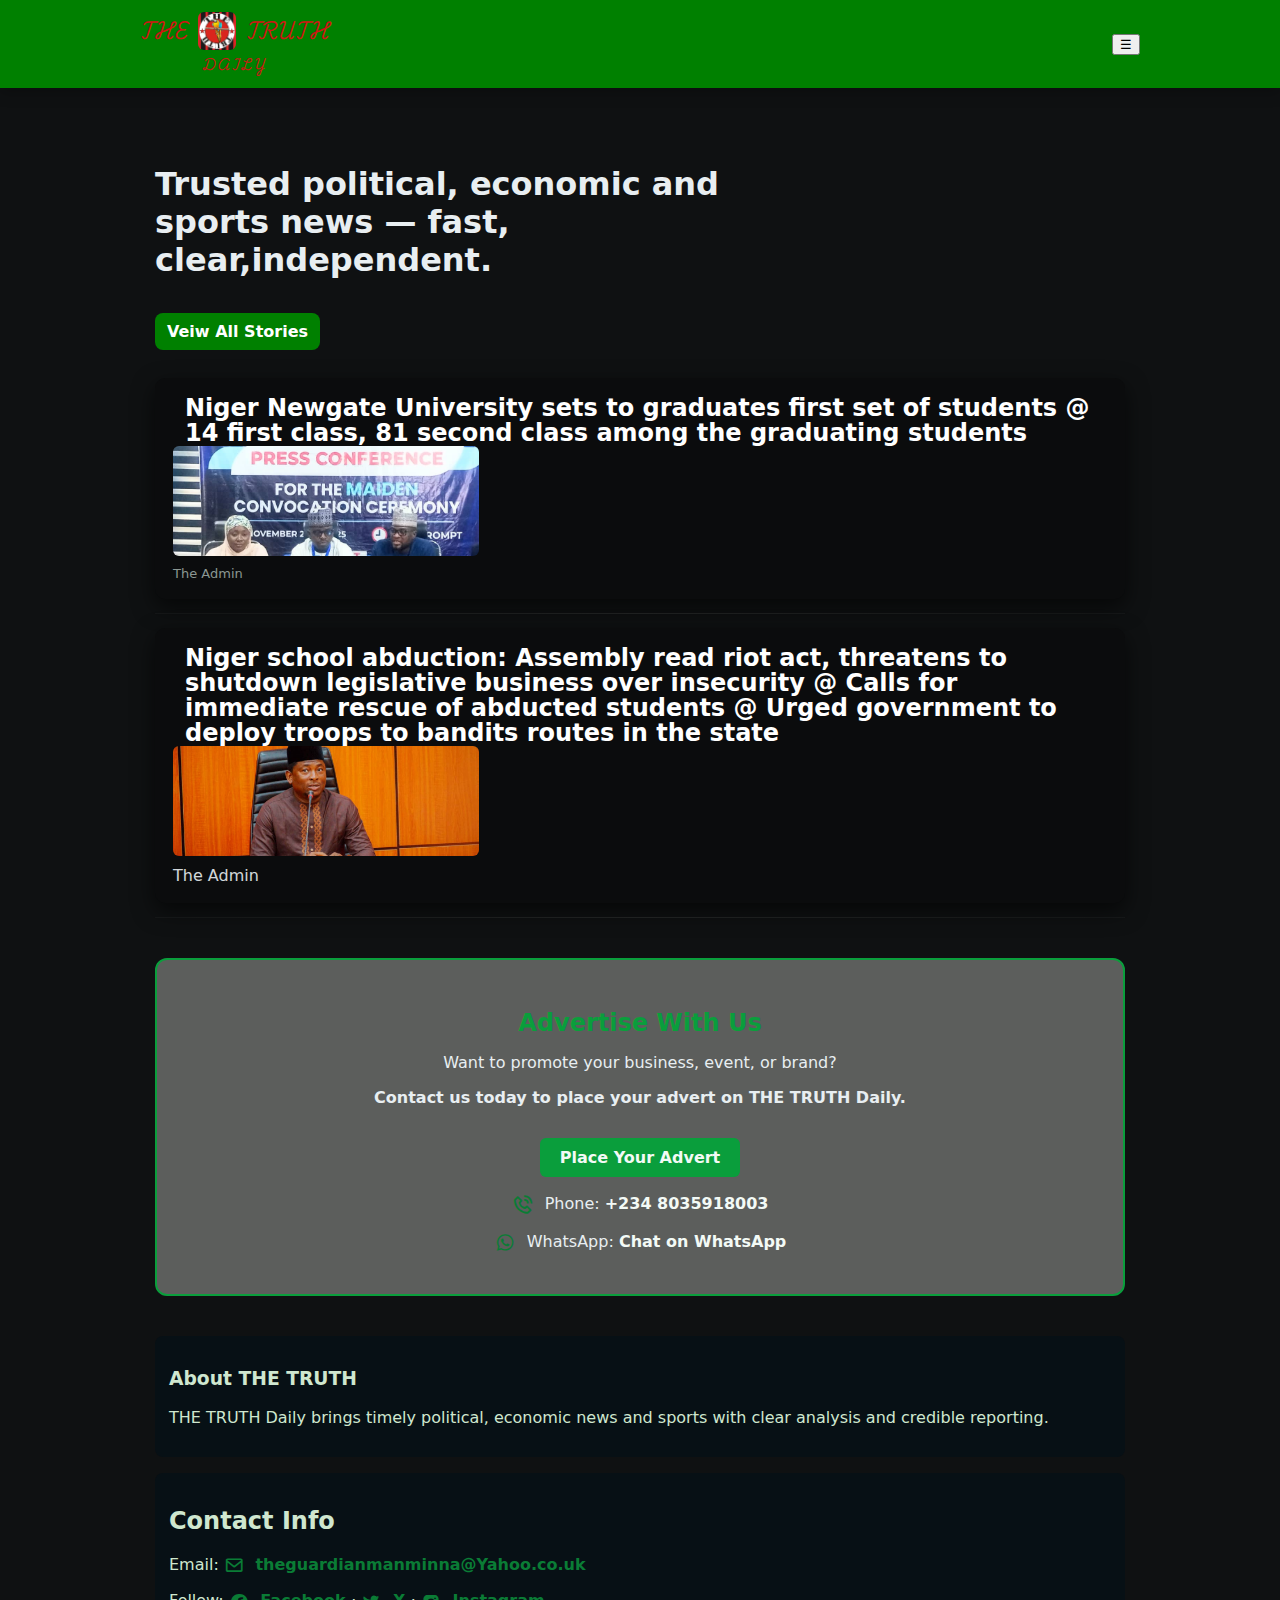
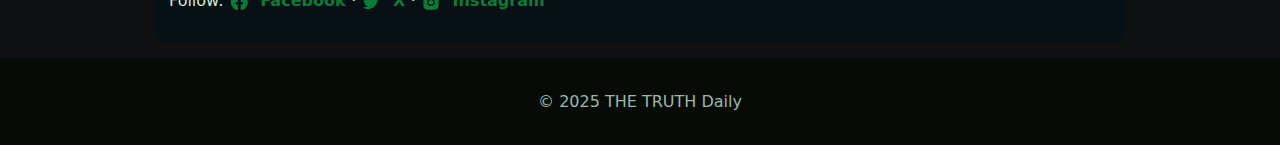
<file: index.html>
<!DOCTYPE html>
<html lang="en">
<head>
  <meta charset="UTF-8">
  <meta name="viewport" content="width=device-width, initial-scale=1.0">
  <title>THE TRUTH</title>
  <link rel="stylesheet" href="styles/styles.css">
  <link href='https://unpkg.com/boxicons@2.1.4/css/boxicons.min.css' rel='stylesheet'>
  <link rel="preconnect" href="https://fonts.googleapis.com">
<link rel="preconnect" href="https://fonts.gstatic.com" crossorigin>
<link href="https://fonts.googleapis.com/css2?family=Playwrite+CZ:wght@100..400&display=swap" rel="stylesheet">

</head>
<body>
  <header class="site-header">
    <div class="header-inner container">
      <div class="brand">
        <div class="brand-top">
          <span class="brand-left">THE</span>
          <img src="images/logo.png.png" alt="JODAMS logo" class="brand-logo">
          <span class="brand-right">TRUTH</span>
        </div>
        <div class="brand-sub">DAILY</div>
      </div>
      <nav class="main-nav">
        <a href="index.html" class="nav-link">Home</a>
        <a href="stories.html" class="nav-link">stories</a>
        <a href="#about" class="nav-link">About</a>
        <a href="#contact" class="nav-link">Contact</a>
      </nav>

      <button class="mobile-menu-button" aria-label="toggle menu">☰</button>
    </div>
  </header>
  <section class="hero">
    <div class="hero-inner container">
      <div class="hero-left">
        <h1 class="hero title">Trusted political, economic and sports news — fast, clear,independent.</h1>
        <p><a class="cta" href="stories.html">Veiw All Stories</a></p>
      </div>
      <div class="hero-media">
         
      </div>
    </div>
  </section>
  <main class="container">
    <section class="news-lists">
      <a href="story1.html" class="story-link">
      <article class="news-item">
        <h2 class="news-title">Niger Newgate University sets to graduates first set of students
@ 14 first class, 81 second class among the graduating students</h2>
        <div class="thumb-row">
          <img src="images/thumb1.jpg.jpeg" alt="" class="thumb">
        </div>
        <div class="source-line">
          <span class="source">The Admin</span>
        </div>
      </article>
      </a>
      <hr class="divider">
      <a href="story2.html" class="story-link">
      <article class="news-item">
       <h2 class="news-title">Niger school abduction: Assembly read riot act, threatens to shutdown legislative business over insecurity
       @ Calls for immediate rescue of abducted students
       @ Urged government to deploy troops to bandits routes in the state
</h2>
       <div class="thumb-row">
        <img src="images/thumb2.jpg.jpeg" alt="" class="thumb">
       </div>
       <div>
        <span class="source">The Admin</span>
       </div>
      </article>
      </a>
      <hr class="divider">

      
    </section>
    <section class="advert-box">
  <h3>Advertise With Us</h3>
  <p>Want to promote your business, event, or brand?</p>
  <p><strong>Contact us today to place your advert on THE TRUTH Daily.</strong></p>
  <a href="mailto:theguardianmanminna@Yahoo.co.uk" class="advert-btn">Place Your Advert</a>
   <div class="advert-contact">
    <p><i class='bx bx-phone-call'></i> Phone: <a href="tel:+2348035918003">+234 8035918003</a></p>

    <p><i class='bx bxl-whatsapp'></i> WhatsApp: 
      <a href="https://wa.me/2348028722991" target="_blank">Chat on WhatsApp</a>
    </p>
  </div>
</section>

    
    <section id="about" class="about">
      <h3>About THE TRUTH</h3>
      <P>THE TRUTH Daily brings timely political, economic news and sports with clear analysis and credible reporting.</P>
    </section>

    <section id="contact" class="contact">
  <h2>Contact Info</h2>
  <p>Email: 
    <a href="mailto:theguardianmanminna@Yahoo.co.uk">
      <i class='bx bx-envelope'></i> theguardianmanminna@Yahoo.co.uk
    </a>
  </p>

  <p>Follow: 
    <a href="https://www.facebook.com/share/1Brahh51hg/" target="_blank">
      <i class='bx bxl-facebook-circle'></i> Facebook
    </a> · 

    <a href="https://twitter.com/Johnadams954322?t=X3KoYmE9PEOkl1ek26NDAw&s=09" target="_blank">
      <i class='bx bxl-twitter'></i> X
    </a> · 

    <a href="https://www.instagram.com/jodamsports2007?igsh=dTMwbmN2b2psZng2" target="_blank">
      <i class='bx bxl-instagram-alt'></i> Instagram
    </a>
  </p>
</section>

  </main>
  <footer class="site-footer">
    <div class="container">
      <p>© 2025 THE TRUTH Daily</p>
    </div>
  </footer>
  <script>
    const btn = document.querySelector('.mobile-menu-button');
    const nav = document.querySelector('.main-nav');
    btn?.addEventListener('click',()=> {
      nav.classList.toggle('nav-open');
    });
  </script>
</body>
<script src="https://identity.netlify.com/v1/netlify-identity-widget.js"></script>
<script>
  if (window.netlifyIdentity) {
    window.netlifyIdentity.on("init", user => {
      if (!user) {
        window.netlifyIdentity.on("login", () => {
          document.location.href = "/admin/";
        });
      }
    });
  }
</script>
</html>
</file>
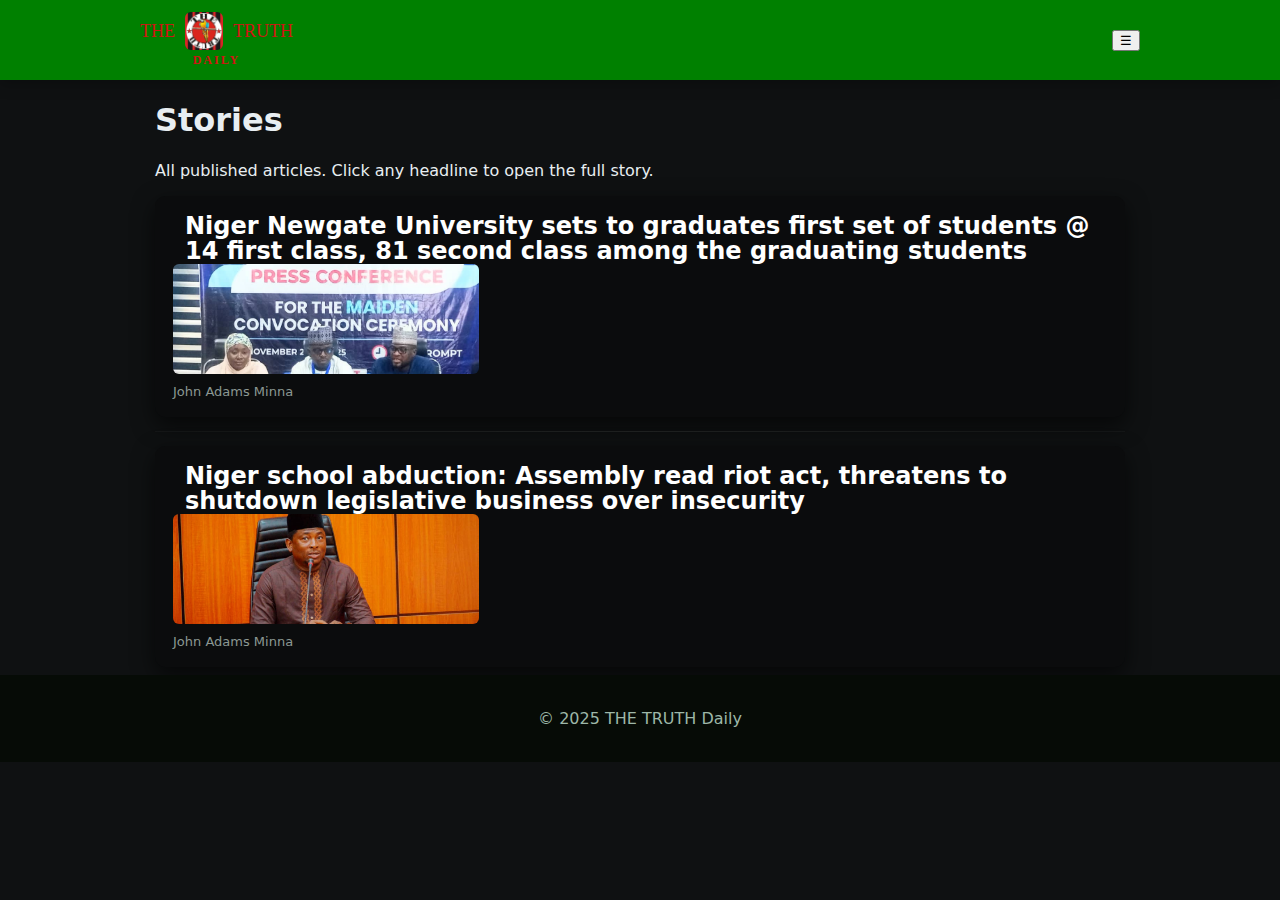
<file: stories.html>
<!DOCTYPE html>
<html lang="en">
<head>
    <meta charset="UTF-8">
    <meta name="viewport" content="width=device-width, initial-scale=1.0">
    <title>Stories . THE TRUTH Daily</title>
    <link rel="stylesheet" href="styles/styles.css">
    <link href='https://unpkg.com/boxicons@2.1.4/css/boxicons.min.css' rel='stylesheet'>

</head>
<body>

    <header class="site-header">
    <div class="header-inner container">
      <div class="brand">
        <div class="brand-top">
          <span class="brand-left">THE</span>
          <img src="images/logo.png.png" alt="JODAMS logo" class="brand-logo">
          <span class="brand-right">TRUTH</span>
        </div>
        <div class="brand-sub">DAILY</div>
      </div>
      <nav class="main-nav">
        <a href="index.html" class="nav-link">Home</a>
        <a href="stories.html" class="nav-link active">Stories</a>
        <a href="index.html#about" class="nav-link">About</a>
        <a href="index.html#contact" class="nav-link">Contact</a>
      </nav>

      <button class="mobile-menu-button" aria-label="Toggle menu">☰</button>
    </div>
  </header>
     <main class="container stories-page">
    <header class="stories-intro">
      <h1>Stories</h1>
      <p>All published articles. Click any headline to open the full story.</p>
    </header>

    <section class="news-lists">
      <a href="story1.html" class="story-link">
        <article class="news-item">
        <h2 class="news-title">Niger Newgate University sets to graduates first set of students
        @ 14 first class, 81 second class among the graduating students
       </h2>
        <div class="thumb-row">
          <img src="images/thumb1.jpg.jpeg" alt="" class="thumb">
        </div>
        <div class="source-line"><span class="source">John Adams Minna</span></div>
      </article>
      </a>
      <hr class="divider">
       <a href="story2.html" class="story-link">
      <article class="news-item">
        <h2 class="news-title">Niger school abduction: Assembly read riot act, threatens to shutdown legislative business over insecurity</h2>
        <div class="thumb-row">
          <img src="images/thumb2.jpg.jpeg" alt="" class="thumb">
        </div>
        <div class="source-line"><span class="source">John Adams Minna</span></div>
      </article>
       </a>
    </section>
     </main>
     <footer class="site-footer">
    <div class="container">
      <p>© 2025 THE TRUTH Daily</p>
    </div>
  </footer>
     
  <script>
    const btn = document.querySelector('.mobile-menu-button');
    const nav = document.querySelector('.main-nav');
    btn?.addEventListener('click', ()=> {
      nav.classList.toggle('nav-open');
    });
  </script>
</body>
</html>
</file>
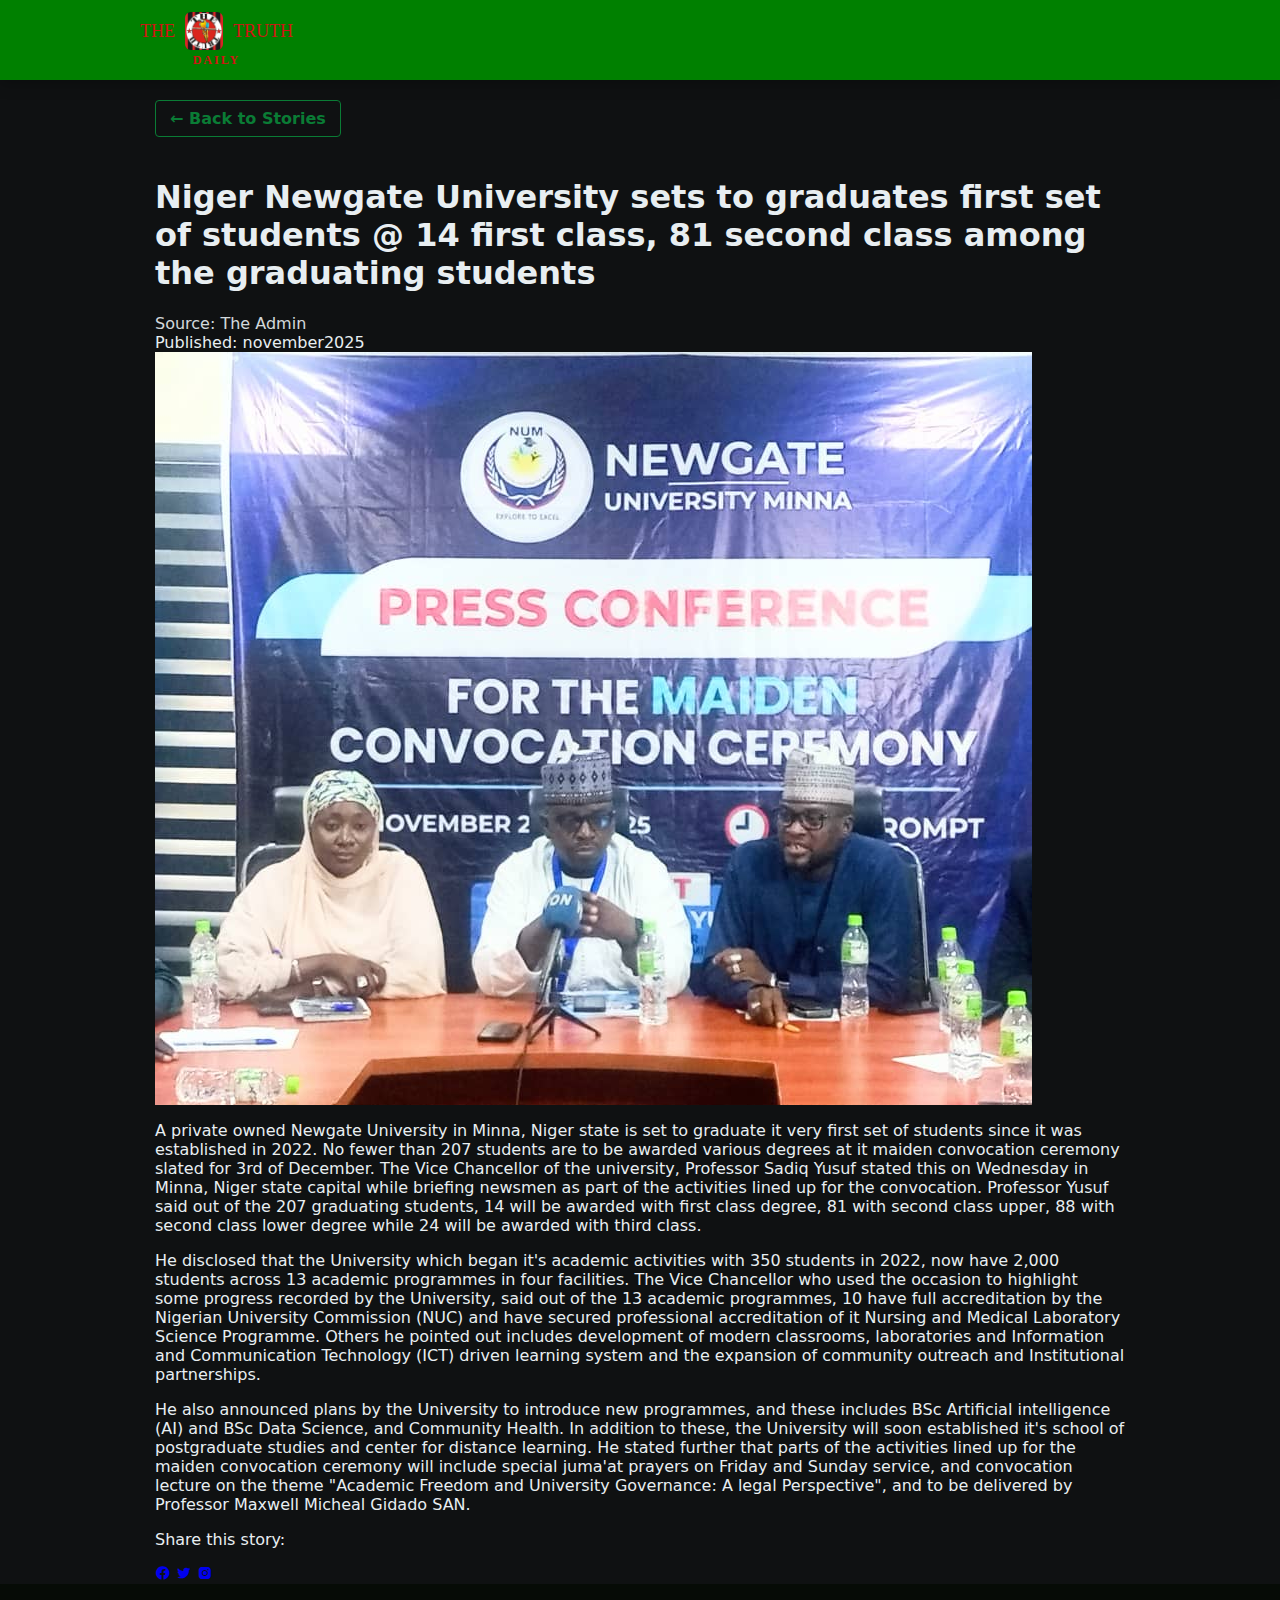
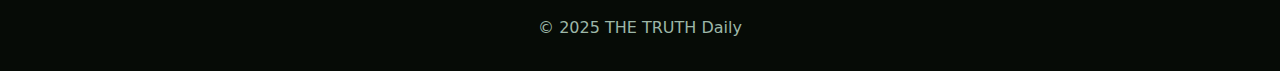
<file: story1.html>
<!DOCTYPE html>
<html lang="en">
<head>
  <meta charset="UTF-8">
  <meta name="viewport" content="width=device-width, initial-scale=1.0">
  <title>Niger Newgate University sets to graduates first set of students — JODAMS Online Daily</title>
  <link rel="stylesheet" href="styles/styles.css">
  <link href="https://unpkg.com/boxicons@2.1.4/css/boxicons.min.css" rel="stylesheet">
</head>

<body>

  <!-- HEADER -->
  <header class="site-header">
    <div class="header-inner container">
      <div class="brand">
        <div class="brand-top">
          <span class="brand-left">THE</span>
          <img src="images/logo.png.png" class="brand-logo">
          <span class="brand-right">TRUTH</span>
        </div>
        <div class="brand-sub">DAILY</div>
      </div>

      <nav class="main-nav">
        <a href="index.html" class="nav-link">Home</a>
        <a href="stories.html" class="nav-link">Stories</a>
        <a href="index.html#about" class="nav-link">About</a>
        <a href="index.html#contact" class="nav-link">Contact</a>
      </nav>
    </div>
  </header>

  
  <main class="container story-page">
    <a href="stories.html" class="back-btn">
  ← Back to Stories
</a>


    <article class="full-story">

      <h1 class="story-title">
        Niger Newgate University sets to graduates first set of students
@ 14 first class, 81 second class among the graduating students
      </h1>

      <div class="story-meta">
        <span class="source">Source: The Admin</span>
      </div>
      <div>
        <span class="date">Published: november2025</span>
      </div>

      <img src="images/thumb1.jpg.jpeg" class="story-featured" alt="Story image">

      <p>
        A private owned Newgate University in Minna, Niger state is set to graduate it very first set of students since it was established in 2022.
        No fewer than 207 students are to be awarded various degrees at it maiden convocation ceremony slated for 3rd of December.
       The Vice Chancellor of the university, Professor Sadiq Yusuf stated this on Wednesday in Minna, Niger state capital while briefing newsmen as part of the activities lined up for the convocation.
       Professor Yusuf said out of the 207 graduating students, 14 will be awarded with first class degree, 81 with second class upper, 88 with second class lower degree while 24 will be awarded with third class.
      </p>

      <p>
          He disclosed that the University which began it's academic activities with 350 students in 2022, now have 2,000 students across 13 academic programmes in four facilities.
         The Vice Chancellor who used the occasion to highlight some progress recorded by the University, said out of the 13 academic programmes, 10 have full accreditation by the Nigerian University Commission (NUC) and have secured professional accreditation of it Nursing and Medical Laboratory Science Programme.
         Others he pointed out includes development of modern classrooms, laboratories and Information and Communication Technology (ICT) driven learning system and the expansion of community outreach and Institutional partnerships.
      </p>

      <p>
        He also announced plans by the University to introduce new programmes, and these includes BSc Artificial intelligence (AI) and BSc Data Science, and Community Health.
       In addition to these, the University will soon established it's school of postgraduate studies and center for distance learning.
       He stated further that parts of the activities lined up for the maiden convocation ceremony will include special juma'at prayers on Friday and Sunday service, and convocation lecture on the theme "Academic Freedom and University Governance: A legal Perspective", and to be delivered by Professor Maxwell Micheal Gidado SAN.


      </p>

      <!-- SOCIAL SHARE -->
      <div class="share-box">
        <p>Share this story:</p>
        <a href="#" class="share"><i class='bx bxl-facebook-circle'></i></a>
        <a href="#" class="share"><i class='bx bxl-twitter'></i></a>
        <a href="#" class="share"><i class='bx bxl-instagram-alt'></i></a>
      </div>

    </article>

  </main>

  <footer class="site-footer">
    <div class="container">
      <p>© 2025 THE TRUTH Daily</p>
    </div>
  </footer>

</body>
</html>
</file>
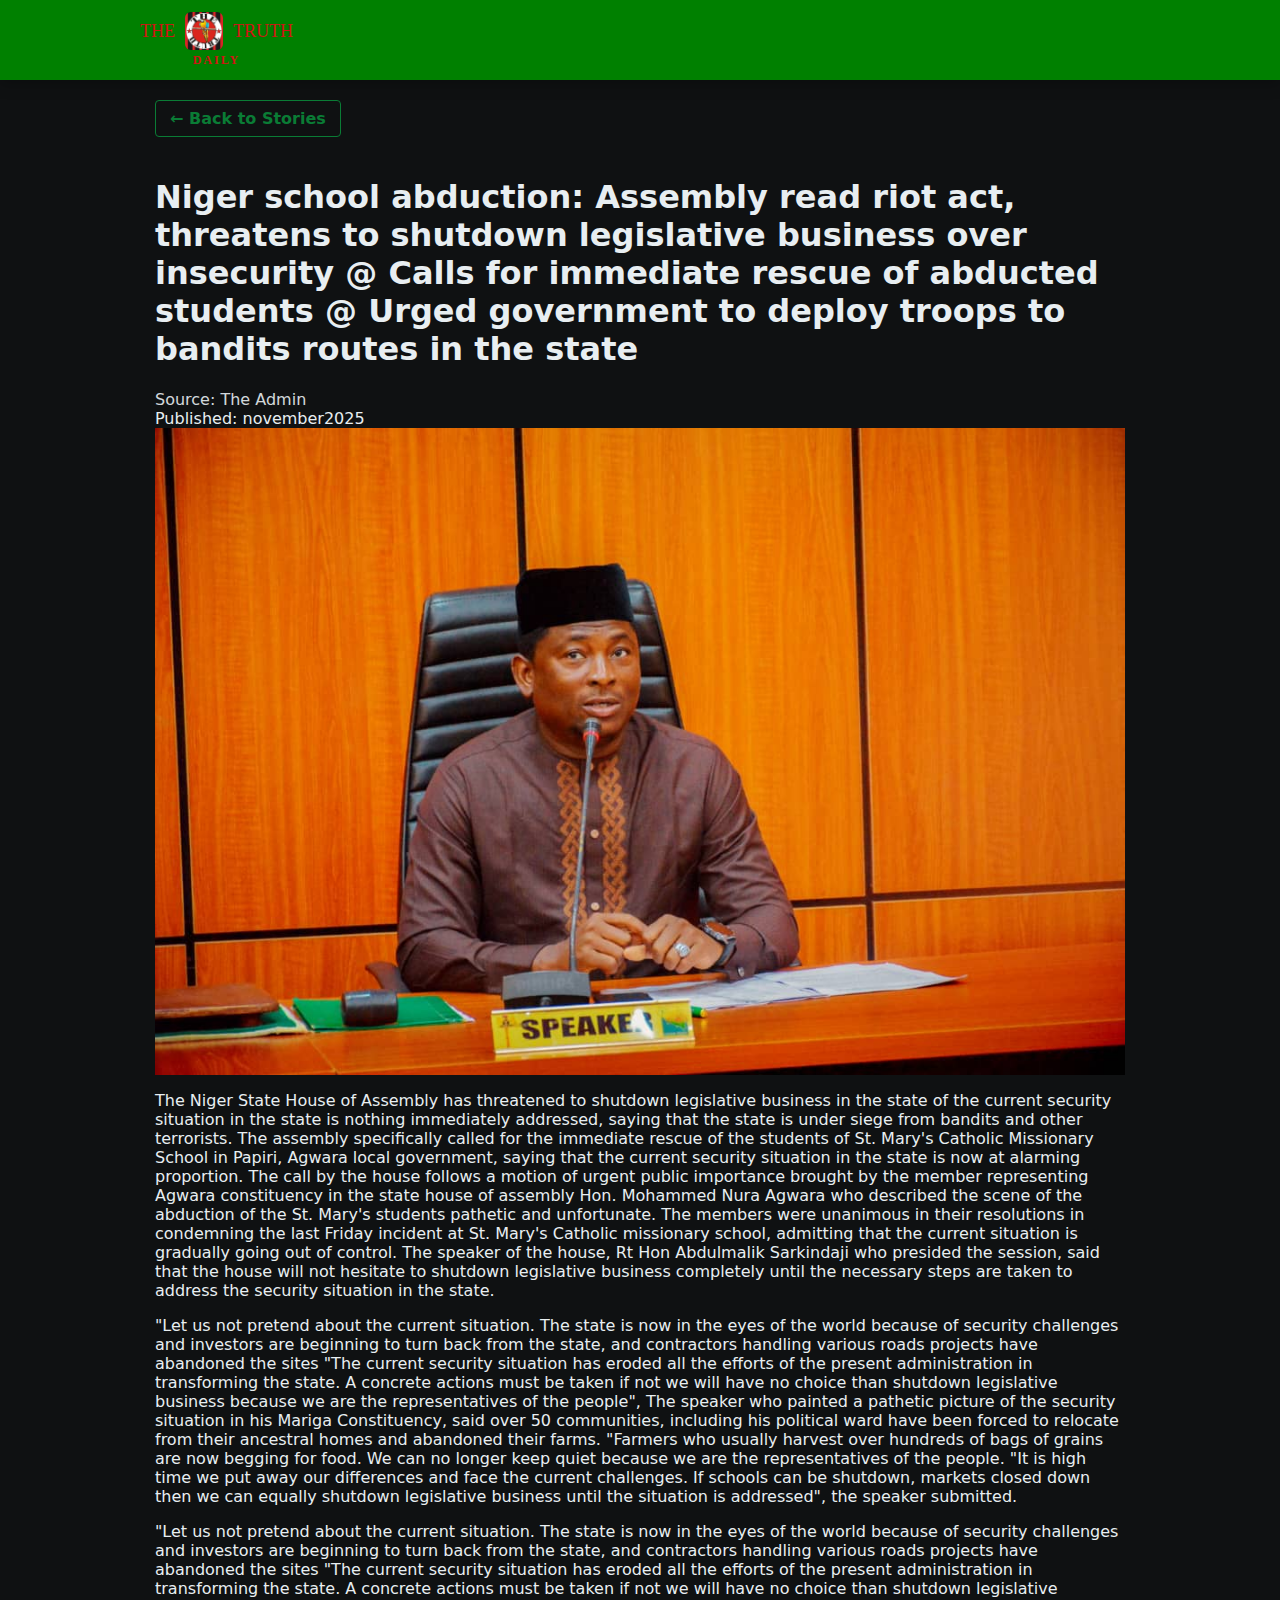
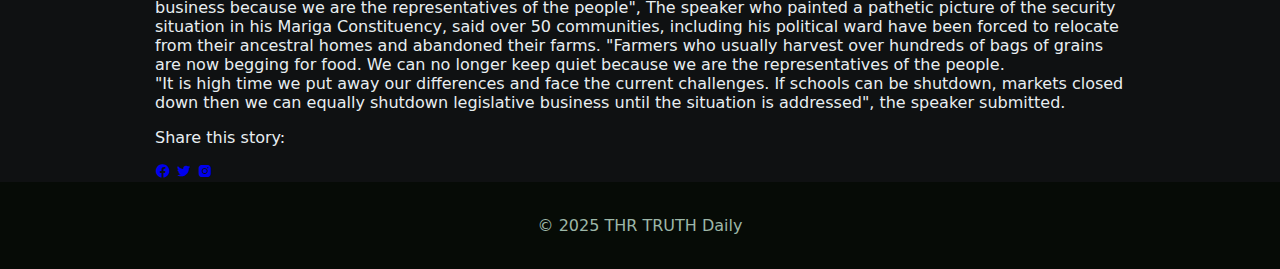
<file: story2.html>
<!DOCTYPE html>
<html lang="en">
<head>
  <meta charset="UTF-8">
  <meta name="viewport" content="width=device-width, initial-scale=1.0">
  <title>Niger school abduction: Assembly read riot act, threatens to shutdown legislative business over insecurity — JODAMS Online Daily</title>
  <link rel="stylesheet" href="styles/styles.css">
  <link href="https://unpkg.com/boxicons@2.1.4/css/boxicons.min.css" rel="stylesheet">
</head>

<body>

<header class="site-header">
  <div class="header-inner container">
    <div class="brand">
      <div class="brand-top">
        <span class="brand-left">THE</span>
        <img src="images/logo.png.png" class="brand-logo">
        <span class="brand-right">TRUTH</span>
      </div>
      <div class="brand-sub">DAILY</div>
    </div>

    <nav class="main-nav">
      <a href="index.html" class="nav-link">Home</a>
      <a href="stories.html" class="nav-link">Stories</a>
      <a href="index.html#about" class="nav-link">About</a>
      <a href="index.html#contact" class="nav-link">Contact</a>
    </nav>
  </div>
</header>

<main class="container story-page">
  <a href="stories.html" class="back-btn">
  ← Back to Stories
</a>


  <article class="full-story">

    <h1 class="story-title">Niger school abduction: Assembly read riot act, threatens to shutdown legislative business over insecurity
      @ Calls for immediate rescue of abducted students
     @ Urged government to deploy troops to bandits routes in the state
    </h1>

    <div class="story-meta">
      <span class="source">Source: The Admin</span>
    </div>
    <div>
      <span class="date">Published: november2025</span>
    </div>

    <img src="images/thumb2.jpg.jpeg" class="story-featured">

    <p>
      The Niger State House of Assembly has threatened to shutdown legislative business in the state of the current security situation in the state is nothing immediately addressed, saying that the state is under siege from bandits and other terrorists.
      The assembly specifically called for the immediate rescue of the students of St. Mary's Catholic Missionary School in Papiri, Agwara local government, saying that the current security situation in the state is now at alarming proportion.
      The call by the house follows a motion of urgent public importance brought by the member representing Agwara constituency in the state house of assembly Hon. Mohammed Nura Agwara who described the scene of the abduction of the St. Mary's students pathetic and unfortunate.
       The members were unanimous in their resolutions in condemning the last Friday incident at St. Mary's Catholic missionary school, admitting that the current situation is gradually going out of control.
        The speaker of the house, Rt Hon Abdulmalik Sarkindaji who presided the session, said that the house will not hesitate to shutdown legislative business completely until the necessary steps are taken to address the security situation in the state.
    </p>

    <p>
      "Let us not pretend about the current situation. The state is now in the eyes of the world because of security challenges and investors are beginning to turn back from the state, and contractors handling various roads projects have abandoned the sites
      "The current security situation has eroded all the efforts of the present administration in transforming the state. A concrete actions must be taken if not we will have no choice than shutdown legislative business because we are the representatives of the people",
       The speaker who painted a pathetic picture of the security situation in his Mariga Constituency, said over 50 communities, including his political ward have been forced to relocate from their ancestral homes and abandoned their farms.
        "Farmers who usually harvest over hundreds of bags of grains are now begging for food. We can no longer keep quiet because we are the representatives of the people.
        "It is high time we put away our differences and face the current challenges. If schools can be shutdown, markets closed down then we can equally shutdown legislative business until the situation is addressed", the speaker submitted.
    </p>
    <p>
      "Let us not pretend about the current situation. The state is now in the eyes of the world because of security challenges and investors are beginning to turn back from the state, and contractors handling various roads projects have abandoned the sites
      "The current security situation has eroded all the efforts of the present administration in transforming the state. A concrete actions must be taken if not we will have no choice than shutdown legislative business because we are the representatives of the people",
      The speaker who painted a pathetic picture of the security situation in his Mariga Constituency, said over 50 communities, including his political ward have been forced to relocate from their ancestral homes and abandoned their farms.
      "Farmers who usually harvest over hundreds of bags of grains are now begging for food. We can no longer keep quiet because we are the representatives of the people. <br>
      "It is high time we put away our differences and face the current challenges. If schools can be shutdown, markets closed down then we can equally shutdown legislative business until the situation is addressed", the speaker submitted.
    </p>

    <div class="share-box">
      <p>Share this story:</p>
      <a href="#"><i class='bx bxl-facebook-circle'></i></a>
      <a href="#"><i class='bx bxl-twitter'></i></a>
      <a href="#"><i class='bx bxl-instagram-alt'></i></a>
    </div>

  </article>

</main>

<footer class="site-footer">
  <div class="container">
    <p>© 2025 THR TRUTH Daily</p>
  </div>
</footer>

</body>
</html>
</file>
<file: styles/styles.css>
*{box-sizing: border-box;}
html{scroll-behavior: smooth;}
body{
    margin: 0;
    font-family: inter, system-ui, apple-system,'Segoe UI', Roboto, Arial;
    background: #0F1112;
    color: #e8eef1;
    -webkit-font-smoothing:antialiased;
}
.container{width: 92%; max-width: 1000px; margin: 0 auto; padding: 0 15px;}
.site-header{
    background: #008000;
    color: #fff;
     top: 0; z-index: 1000;
    box-shadow: 0 4px 14px rgba(0, 0, 0, 0.25);
    

}
.header-inner{display: flex; align-items: center; justify-content: space-between; gap: 12px; padding: 12px 0;}

.brand{display: flex; flex-direction: column; align-items: center; text-align: center; 
font-family: "Playwrite CZ", cursive;
  font-weight: 600;}
.brand-top{
    display: flex; align-items: center; gap: 10px;font-family: "Playwrite CZ", cursive;
  font-weight: 600; flex-wrap: wrap;
}
.brand-left, .brand-right{
    font-weight: 800; font-size: 18px; color: #d11313;font-family: "Playwrite CZ", cursive;
  font-weight: 400;
}
.brand-logo{width: 38px; height: 38px; object-fit: cover; border-radius: 6px; background: transparent;}
.brand-sub{font-size: 12px; color: #d11313; letter-spacing: 2px; margin-top: 3px;
  font-family: "Playwrite CZ", cursive;
  font-weight: 600;
}

.main-nav{display: none; align-items: center; gap: 12px;}
.nav-link{color: #fff; font-weight: 600; padding: 6px 10px; border-radius: 6px; text-decoration: none;}
.nav-link:hover, .nav-link.active{background:rgba(255,255,255,0.08);}
.main-nav.nav-open{display: block;}

.mobile-menu-btn{ display: none; background: transparent; border: 0; color: #fff; font-size: 20px;}
.hero{padding: 28px 0 12px 0; background: linear-gradient(180deg #07120a 0%,#0f1112 100%);}
.hero-inner{display: grid; grid-template-columns: 1fr 380px; gap: 22px; align-items: center;}
.hero-title{font-size: 26px; color: #f8fff8; margin: 0 0 6px; line-height: 1.05;}
.hero-lead{color: #cfe7cf; margin: 0 0 10px;}
.cta{display: inline-block; background: #008000; color: #fff; padding: 9px 12px; border-radius: 8px; font-weight:700; text-decoration:none;}
.hero-media img{width: 100%; border-radius: 8px; box-shadow: 0 10px 30px rgba(0, 0, 0, 0.6);}
.news-list{margin: 18px 0 36px 0;}
.news-item{background: #0b0c0d; padding: 18px; border-radius: 10px; margin-bottom: 8px; box-shadow: 0 8px 22px rgba(0, 0, 0, 0.6);}
.news-title{font-size: 24px; margin: 0 012px; line-height: 1.04; color: #ffffff; font-weight: 800;}
.thumb-row{display:grid; grid-template-columns:repeat(3,1fr); gap:8px; margin-bottom:10px;}
.thumb{width:100%; height:110px; object-fit:cover; border-radius:6px; display:block;}
.source-line{display:flex; align-items:center; justify-content:flex-start; color:#9aa7a1; font-size:13px;}
.source{opacity:0.9}
.divider{border:0; height:1px; background:linear-gradient(to right, rgba(255,255,255,0.03), rgba(255,255,255,0.08), rgba(255,255,255,0.03)); margin:14px 0;}
.about, .contact{background:#071015; padding:14px; border-radius:8px; color:#cfe7cf; margin-bottom:16px;}
.site-footer{background:#060b06; color:#9db7a8; padding:18px 0; text-align:center;}
@media (max-width:900px){
  .hero-inner{grid-template-columns:1fr; padding:0 6px; flex-direction: column; text-align: center;}
  .hero-media img{width: 100%; }
  .news-title{font-size: 18px;}
  .brand-top span{ font-size: 18px;}
  nav.main-nav{width: 100%; text-align: center;}
  .thumb-row{grid-template-columns:repeat(3,1fr)}
  .brand-top{gap:8px;}
  .mobile-menu-btn{display:block;}
  .main-nav{position:fixed; top:68px; right:14px; background:rgba(0,0,0,0.85); padding:12px; border-radius:8px; display:flex; flex-direction:column; gap:8px; transform:translateY(-20px); opacity:0; pointer-events:none; transition:0.18s;}
  .main-nav.nav-open{transform:none; opacity:1; pointer-events:auto;} }
  @media  (max-width:420px){
    .news-title{font-size: 20px;}
    .thumb{height: 85px;}
    .brand-left, .brand-right{font-size: 16px;}
  }
  @media (max-width: 768px){
    .header-inner{
      
      text-align:center ;
    }
    .hero-media img{
      width:100px
    }
    .news-title{
      font-size: 18px;
    }
    .brand-top span{
      font-size: 18px;
    }
    nav.main-nav{
      width: 100%;
      text-align: center;
      
    }

  }
  .contact a {
  text-decoration: none;
  color: #0a7c35; /* JODAMS green */
  font-weight: 600;
}

.contact a:hover {
  text-decoration: underline;
}

.contact i {
  font-size: 20px;
  margin-right: 6px;
  vertical-align: middle;
}
.story-link {
  text-decoration: none;
  color: inherit;
  display: block;
}

.story-link:hover article {
  background: #6a726e;
}
.advert-box {
  border: 2px solid #0a9e3c; /* green */
  padding: 25px;
  border-radius: 12px;
  margin: 40px 0;
  text-align: center;
  background: #5c5e5c;
}

.advert-box h3 {
  font-size: 24px;
  color: #0a9e3c;
  margin-bottom: 10px;
}

.advert-btn {
  display: inline-block;
  margin-top: 15px;
  padding: 10px 20px;
  background: #0a9e3c;
  color: #fff;
  text-decoration: none;
  border-radius: 6px;
  font-weight: bold;
}

.advert-btn:hover {
  background: #077e2f;
}
.back-btn {
  display: inline-block;
  margin: 20px 0;
  font-size: 16px;
  font-weight: 600;
  color: #0a7c35; /* your green */
  text-decoration: none;
  border: 1px solid #0a7c35;
  padding: 8px 14px;
  border-radius: 4px;
  transition: 0.2s ease;
}

.back-btn:hover {
  background: #0a7c35;
  color: white;
}
.advert-contact i {
  font-size: 22px;
  margin-right: 6px;
  color: #0a7c35;
  vertical-align: middle;
}
.advert-box a {
  font-weight: bold;
  color: #f3faf6;
  text-decoration: none;
}

.advert-box a:hover {
  text-decoration: underline;
}
img {
  max-width: 100%;
  height: auto;
  display: block;
}
</file>
